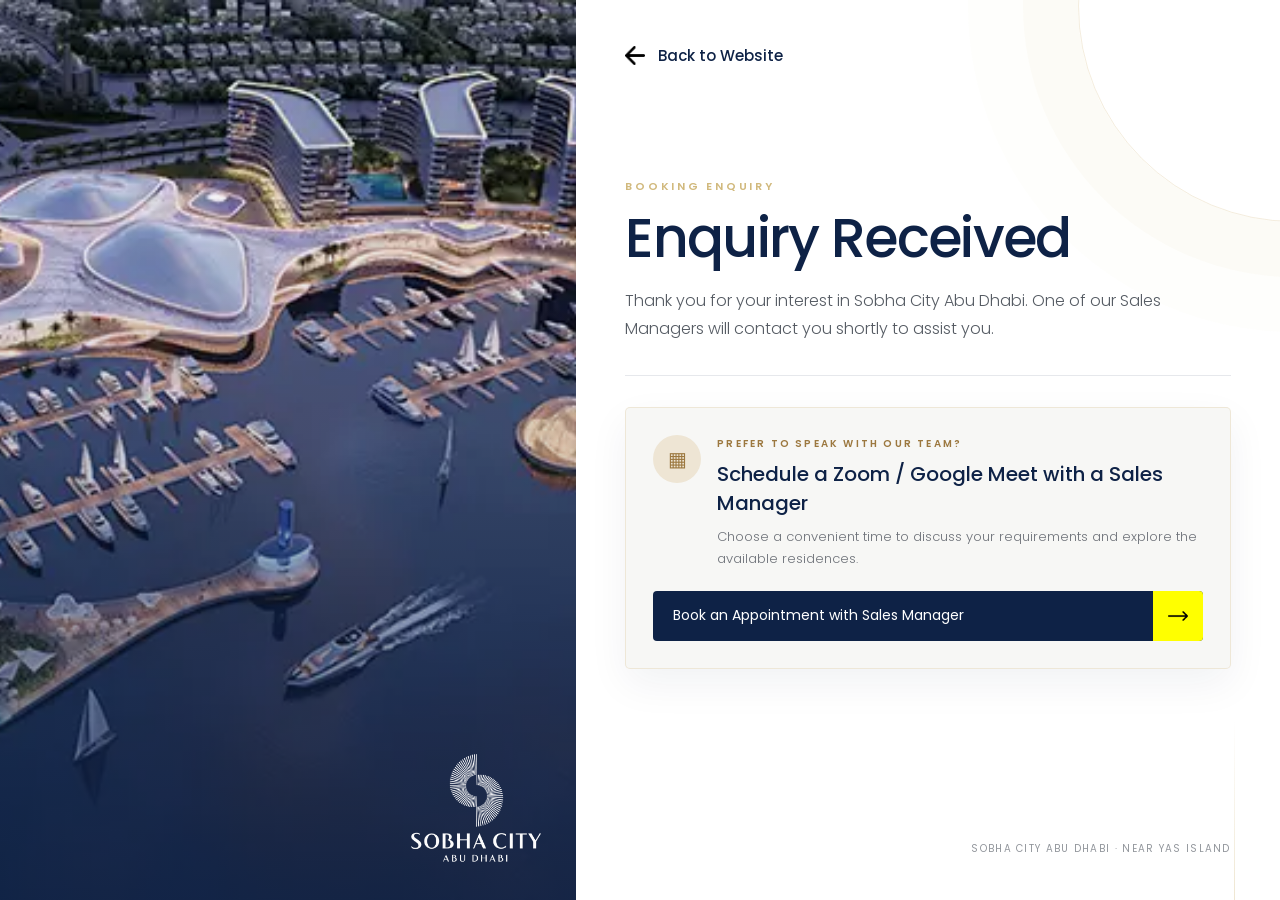
<file: thank-you.html>
<!doctype html>
<html lang="en">
  <head>
	 <!-- Google tag (gtag.js) -->
<script async src="https://www.googletagmanager.com/gtag/js?id=G-86ZW5QZRWK"></script>
<script>
  window.dataLayer = window.dataLayer || [];
  function gtag(){dataLayer.push(arguments);}
  gtag('js', new Date());

  gtag('config', 'G-86ZW5QZRWK');
</script>  
	  
	 <!-- Meta Pixel Code -->
<script>
!function(f,b,e,v,n,t,s)
{if(f.fbq)return;n=f.fbq=function(){n.callMethod?
n.callMethod.apply(n,arguments):n.queue.push(arguments)};
if(!f._fbq)f._fbq=n;n.push=n;n.loaded=!0;n.version='2.0';
n.queue=[];t=b.createElement(e);t.async=!0;
t.src=v;s=b.getElementsByTagName(e)[0];
s.parentNode.insertBefore(t,s)}(window, document,'script',
'https://connect.facebook.net/en_US/fbevents.js');
fbq('init', '1111241281384105');
fbq('track', 'PageView');
</script>
<noscript><img height="1" width="1" style="display:none"
src="https://www.facebook.com/tr?id=1111241281384105&ev=PageView&noscript=1"
/></noscript>
<!-- End Meta Pixel Code -->
	  
    <meta charset="utf-8" />
    <meta
      name="viewport"
      content="width=device-width, initial-scale=1, shrink-to-fit=no"
    />
    <title>
      Thank You - Sobha City Abu Dhabi Near Yas Island | located in Al Bahiya
    </title>
    <meta
      name="description"
      content="Sobha City Abu Dhabi is a new launch waterfront master-planned community developed by Sobha Realty, located in Al Bahiya, Abu Dhabi near Yas Island."
    />
    <meta name="keywords" content="property" />
    <meta
      property="og:title"
      content="sobha Residences Abu Dhabi Near Yas Island | Luxury Branded Residences"
    />
    <meta
      property="og:description"
      content="Register your interest in Sobha City Abu Dhabi near Yas Island. Explore luxury apartments, townhouses and villas with premium amenities and waterfront living."
    />
    <meta property="og:locale" content="en_US" />
    <meta property="og:type" content="website" />

    <meta name="author" content="sobha" />
    <link rel="icon" type="image/x-icon" href="images/favicon.png" />
    <link rel="stylesheet" href="css/my-style.css" />
    <script type="text/javascript">
      (function (c, l, a, r, i, t, y) {
        c[a] =
          c[a] ||
          function () {
            (c[a].q = c[a].q || []).push(arguments);
          };
        t = l.createElement(r);
        t.async = 1;
        t.src = "https://www.clarity.ms/tag/" + i;
        y = l.getElementsByTagName(r)[0];
        y.parentNode.insertBefore(t, y);
      })(window, document, "clarity", "script", "vjs9rddj0r");
    </script>
    <!-- Google tag (gtag.js) -->
    <script
      async
      src="https://www.googletagmanager.com/gtag/js?id=G-0TGEECH85R"
    ></script>
	  
	      <!-- Google tag (gtag.js) -->
    <script
      async
      src="https://www.googletagmanager.com/gtag/js?id=AW-18000738770"
    ></script>
	     <script type="text/javascript">
      (function (c, l, a, r, i, t, y) {
        c[a] =
          c[a] ||
          function () {
            (c[a].q = c[a].q || []).push(arguments);
          };
        t = l.createElement(r);
        t.async = 1;
        t.src = "https://www.clarity.ms/tag/" + i;
        y = l.getElementsByTagName(r)[0];
        y.parentNode.insertBefore(t, y);
      })(window, document, "clarity", "script", "vjs9rddj0r");
    </script>
	  
    <script>
      window.dataLayer = window.dataLayer || [];
      function gtag() {
        dataLayer.push(arguments);
      }
      gtag("js", new Date());

      gtag("config", "G-0TGEECH85R");
    </script>
    <style>
      @import url("https://fonts.googleapis.com/css2?family=Inter:wght@200;300;400;500;600;700;800;900&display=swap");

      :root {
        --main-color: #0e2246;
        --dark-color: #202127;
        --gold: #deb76c;
        --gold-dark: #d1b97d;
        --text: #202127;
        --muted: #6d7178;
        --light-bg: #f7f7f5;
        --white: #ffffff;
      }

      * {
        box-sizing: border-box;
      }

      html,
      body {
        margin: 0;
        padding: 0;
        width: 100%;
        min-height: 100%;

        color: var(--text);
        background: var(--white);
      }

      body {
        overflow-x: hidden;
      }

      .thank-you-page {
        width: 100%;
        min-height: 100vh;
        display: grid;
        grid-template-columns: 45% 55%;
      }

      /* ---------------------------------
   LEFT IMAGE
--------------------------------- */

      .thank-you-image {
        position: relative;
        min-height: 100vh;
        overflow: hidden;
        background: var(--main-color);
      }

      .thank-you-image::after {
        content: "";
        position: absolute;
        inset: 0;
        background: linear-gradient(
          180deg,
          rgba(14, 34, 70, 0.04) 20%,
          rgba(14, 34, 70, 0.16) 50%,
          rgba(14, 34, 70, 0.82) 100%
        );
        z-index: 1;
      }

      .thank-you-image img.thank-you-banner {
        width: 100%;
        height: 100%;
        display: block;
        object-fit: cover;
        object-position: center;
      }
      .thank-you-logo{
        position: absolute;
        bottom: 30px;
       right: 30px;

        width: 100%;
        max-width: 140px;
        filter: invert(1) brightness(5);
    z-index: 9;
      }

      /* ---------------------------------
   RIGHT CONTENT
--------------------------------- */

      .thank-you-content {
        position: relative;
        min-height: 100vh;
        display: flex;
        flex-direction: column;
        padding: 42px 7%;
        background: var(--white);
        overflow: hidden;
      }

      .thank-you-content::before {
        content: "";
        position: absolute;
        width: 430px;
        height: 430px;
        right: -230px;
        top: -210px;
        border: 1px solid rgba(209, 185, 125, 0.25);
        border-radius: 50%;
        box-shadow:
          0 0 0 55px rgba(209, 185, 125, 0.045),
          0 0 0 110px rgba(209, 185, 125, 0.025);
        pointer-events: none;
      }

      .thank-you-content::after {
        content: "";
        position: absolute;
        width: 1px;
        height: 180px;
        right: 45px;
        bottom: 0;
        background: linear-gradient(
          to top,
          rgba(209, 185, 125, 0.35),
          transparent
        );
        pointer-events: none;
      }

      /* Back button */

      .back-link {
        position: relative;
        z-index: 2;
        width: fit-content;
        display: inline-flex;
        align-items: center;
        gap: 13px;
        color: var(--main-color);
        text-decoration: none;
        font-size: 15px;
        font-weight: 500;
        transition: 0.3s ease;
      }

      .back-link:hover {
        color: var(--main-color);
      }

      /* Main content */

      .confirmation-wrap {
        position: relative;
        z-index: 2;
        width: 100%;
        max-width: 700px;
        margin: auto;
        padding: 45px 0;
      }

      .confirmation-label {
        margin-bottom: 12px;
        color: var(--gold-dark);
        font-size: 11px;
        font-weight: 600;
        letter-spacing: 0.25em;
        text-transform: uppercase;
      }

      .confirmation-wrap h1 {
        margin: 0;
        color: var(--main-color);
        font-size: clamp(42px, 4.3vw, 64px);
        line-height: 1.05;
        font-weight: 500;
        letter-spacing: -0.03em;
      }

      .confirmation-text {
        max-width: 610px;
        margin: 20px 0 0;
        color: #555b63;
        font-size: 16px;
        line-height: 1.8;
        font-weight: 300;
      }

      .content-divider {
        width: 100%;
        height: 1px;
        margin: 31px 0;
        background: rgba(14, 34, 70, 0.1);
      }

      /* Appointment card */

      .appointment-card {
        width: 100%;
        padding: 27px;
        border: 1px solid rgba(209, 185, 125, 0.25);
        border-radius: 5px;
        background: var(--light-bg);
        box-shadow: 0 15px 40px rgba(14, 34, 70, 0.06);
      }

      .appointment-heading {
        display: flex;
        align-items: flex-start;
        gap: 16px;
      }

      .appointment-icon {
        flex: 0 0 48px;
        width: 48px;
        height: 48px;
        display: flex;
        align-items: center;
        justify-content: center;
        border-radius: 50%;
        background: #eee5d4;
        color: #9c783f;
        font-size: 20px;
      }

      .appointment-copy {
        flex: 1;
      }

      .appointment-label {
        display: block;
        margin-bottom: 7px;
        color: #9c783f;
        font-size: 10px;
        font-weight: 600;
        letter-spacing: 0.22em;
        text-transform: uppercase;
      }

      .appointment-copy h2 {
        margin: 0;
        color: var(--main-color);
        font-size: 20px;
        line-height: 1.45;
        font-weight: 500;
      }

      .appointment-copy p {
        margin: 8px 0 0;
        color: var(--muted);
        font-size: 13px;
        line-height: 1.65;
        font-weight: 300;
      }

      .appointment-button {
        width: 100%;
        min-height: 50px;
        margin-top: 22px;
        padding: 12px 18px 12px 20px;
        padding-right: 60px;
        display: flex;
        align-items: center;
        justify-content: space-between;
        gap: 20px;
        position: relative;
        overflow: hidden;
        border-radius: 4px;
        background: var(--main-color);
        color: var(--white);
        text-decoration: none;
        font-size: 14px;

        transition: 0.3s ease;
      }
 .arrow-col{
    background: yellow;
    position: absolute;
    right: 0;
    top: 0;
    height: 100%;
    width: 100%;
    display: flex;
    align-items: center;
    justify-content: center;
    width: 50px;
    z-index: 99;
}
.arrow-col img{
    filter: invert(1);
    width: 20px;
}
      .appointment-button::before {
        content: "";
        position: absolute;
        inset: 0;
        background: var(--gold);
        transform: translateY(-100%);
        transition: 0.35s ease;
      }

      .appointment-button:hover {
        color: var(--main-color);
        transform: translateY(-2px);
        box-shadow: 0 10px 25px rgba(14, 34, 70, 0.16);
      }
      .appointment-button img {
        z-index: 999;
      }
      .appointment-button:hover::before {
        transform: translateX(0);
      }

      .appointment-button span {
        position: relative;
        z-index: 1;
      }

      .appointment-arrow {
        color: var(--gold);
        font-size: 19px;
        transition: 0.3s ease;
      }

      .appointment-button:hover .appointment-arrow {
        color: var(--main-color);
        transform: translateX(4px);
      }

      .footer-note {
        position: relative;
        z-index: 2;
        margin-top: auto;
        color: #92969c;
        font-size: 10px;
        font-weight: 400;
        letter-spacing: 0.13em;
        text-align: right;
        text-transform: uppercase;
      }

      /* ---------------------------------
   RESPONSIVE
--------------------------------- */

      @media (max-width: 900px) {
        .thank-you-logo{
            max-width: 80px;
            bottom: 15px;
            right: 15px;
        }
        .thank-you-page {
          grid-template-columns: 1fr;
        }

        .thank-you-image {
          min-height: 42vh;
          height: 42vh;
        }

        .thank-you-content {
          min-height: 58vh;
          padding: 28px;
        }

        .confirmation-wrap {
          margin: 45px auto 30px;
        }
      }

      @media (max-width: 560px) {
        .thank-you-image {
          min-height: 34vh;
          height: 34vh;
        }

        .appointment-icon {
          display: none;
        }

        .thank-you-content {
          min-height: 66vh;
          padding: 23px 20px 28px;
        }

        .confirmation-wrap {
          margin: 35px auto 25px;
          padding: 10px 0;
        }

        .confirmation-wrap h1 {
          font-size: 42px;
        }

        .confirmation-text {
          font-size: 14px;
          line-height: 1.75;
        }

        .appointment-card {
          padding: 20px;
        }

        .appointment-copy h2 {
          font-size: 18px;
        }

        .highlight:last-child {
          padding-bottom: 0 !important;
          border-bottom: 0;
        }

        .footer-note {
          margin-top: 24px;
          text-align: left;
        }
      }
    </style>
  </head>

  <body>
    <main class="thank-you-page">
      <section class="thank-you-image">
        <img
          src="images/about.webp" class="thank-you-banner"
          alt="Sobha City Abu Dhabi waterfront development"
        />
        <img src="images/logo.png"  class="thank-you-logo" />
      </section>

      <section class="thank-you-content">
        <a href="/" class="back-link">
          <img src="images/back.png" style="width: 20px; filter: invert(1)" />
          <span>Back to Website</span>
        </a>

        <div class="confirmation-wrap">
          <div class="confirmation-label">Booking Enquiry</div>

          <h1>Enquiry Received</h1>

          <p class="confirmation-text">
            Thank you for your interest in Sobha City Abu Dhabi. One of our
            Sales Managers will contact you shortly to assist you.
          </p>

          <div class="content-divider"></div>

          <div class="appointment-card">
            <div class="appointment-heading">
              <div class="appointment-icon">▦</div>

              <div class="appointment-copy">
                <span class="appointment-label"
                  >Prefer to speak with our team?</span
                >

                <h2>Schedule a Zoom / Google Meet with a Sales Manager</h2>

                <p>
                  Choose a convenient time to discuss your requirements and
                  explore the available residences.
                </p>
              </div>
            </div>

            <a
              href="https://calendly.com/scityabudhabi/30min"
              target="_blank"
              rel="noopener noreferrer"
              class="appointment-button"
            >
              <span>Book an Appointment with Sales Manager</span>
             <div class="arrow-col">
                       <img src="images/arrow-right.png" >
                     </div>

            </a>
          </div>
        </div>

        <div class="footer-note">Sobha City Abu Dhabi · Near Yas Island</div>
      </section>
    </main>
  </body>
</html>
</file>
<file: css/my-style.css>
@import url('https://fonts.googleapis.com/css2?family=Poppins:ital,wght@0,100;0,200;0,300;0,400;0,500;0,600;0,700;0,800;0,900;1,100;1,200;1,300;1,400;1,500;1,600;1,700;1,800;1,900&display=swap');
*{ 
    padding: 0;
    margin: 0;
    box-sizing: border-box;
}
:root{
    --main-color:#091422;
    --main-color3:#12263f;

    --main-color2:#00d2ff;

}
@font-face {
  font-family: "chronicle";
  src: url("../images/Chronicle\ Display\ Semibold.otf") format("opentype");
  font-weight: 900;
  font-style: normal;
  font-display: swap;
}
@font-face {
  font-family: "chronicle2";
  src: url("../images/Chronicle\ Display\ Light\ Italic.otf") format("opentype");
  font-weight: 900;
  font-style: normal;
  font-display: swap;
}


body,
html {
    margin: 0 auto !important;
    padding: 0 !important;
    height: 100% !important;
    width: 100% !important;
    box-sizing: border-box;
    background: #f0f4f4;
    font-weight: 400;
    font-size: 14px;
    line-height: 1.8;
    font-family: "Poppins", sans-serif;
    scroll-behavior: smooth;
}

img {
    object-fit: contain;
}
.carousel-caption h1,  .chronicle2{
    font-family: "chronicle2";
}
h1 .text-site-primary, .chronicle, .heading, .plan-cards2 .plan-value{
    font-family: "chronicle";

}
section#map {
    display: flex;
}
/* width */
::-webkit-scrollbar {
    width: 10px;
    background: #fff;

}


/* Handle */
::-webkit-scrollbar-thumb {
    background: var(--main-color3);
}
.overflow-hidden{
    overflow: hidden;
}
/* Handle on hover */

i {
    font-size: 20px !important;
}
footer i{
     font-size: 15px !important;
}
p {
    font-size: 16px;
    line-height: 22px;
    font-weight: 400;
    margin: 0;
    
}

.p-0 {
    padding: 0 !important;
}

h1,
h2,
h3,
h4,
h5,
h6 {
    margin: 0;
    color: #000;
    font-weight: 500;
}
h3{
    font-weight: 600;
}
h6 {
    font-weight: 400;
    font-size: 14px;
    line-height: 24px;
}

h5 {
    font-weight: 400;
    font-size: 16px;
}

hr {
    margin-top: 0.5rem;
    margin-bottom: 0.5rem;
    /* border: 0; */
    border-top: 1px solid #e7e7e7;
    height: 1px;
    /* background: red; */
    width: 100%;
}

a {
    color: #000000;
    text-decoration: none;
}



.heading {
    padding-bottom: 10px;
    width: fit-content;
    font-size:60px;
    line-height: 75px;
    position: relative;
    /* font-family: "Roboto", sans-serif; */

}
.heading2 {
    font-size: 28px;
    line-height: 38px;
    position: relative;
    width: fit-content;
}
.heading2:before {
    content: "";
    position: absolute;
    left: 0;
    bottom: -6px;
    height: 2px;
    width: 100%;
    background-color: #FFD700;
    max-width: 120px;
}
.flex-align {
    display: flex;
    align-items: center;
    justify-content: space-between;
    flex-wrap: wrap;
}


.bg-white {
    background: white;
}

.text-white {
    color: white;
}

.text-center {
    text-align: center;
}

.text-site-secondary {
    color: #323232;
}

.font-weight-300 {
    font-weight: 300;
}

.font-weight-400 {
    font-weight: 400;
}

.font-weight-500 {
    font-weight: 500;
}

.font-weight-600 {
    font-weight: 600;
}

.font-weight-700 {
    font-weight: 700;
}

.font-weight-800 {
    font-weight: 800;
}
.text-left{
    text-align: left;
}
.text-8 {
    font-size: 8px;
}

.text-9 {
    font-size: 9px;
}

.text-10 {
    font-size: 10px;
}

.text-11 {
    font-size: 11px;
}

.text-12 {
    font-size: 12px;
    line-height: 22px;
}

.text-13 {
    font-size: 13px;
}

.text-14 {
    font-size: 14px;
}

.text-15 {
    font-size: 15px;
}

.text-16 {
    font-size: 16px;
}

.text-17 {
    font-size: 17px;
}

.text-18 {
    font-size: 18px !important;
    line-height: 28px !important;

}

.text-19 {
    font-size: 19px;
}

.text-20 {
    font-size: 20px;
}

.text-21 {
    font-size: 21px;
}

.text-22 {
    font-size: 22px;
    line-height: 30px;
}

.text-23 {
    font-size: 23px;
}

.text-24 {
    font-size: 24px;
}

.text-25 {
    font-size: 25px;
}

.text-26 {
    font-size: 26px;
}

.text-27 {
    font-size: 27px;
}

.text-28 {
    font-size: 28px;
    line-height: 36px;
}
.text-30 {
    font-size: 30px;
    line-height: 36px;
}
.text-38 {
    font-size: 38px;
}

.pb-4 {
    padding-bottom: 20px;
}

.row {
    display: flex;
    flex-wrap: wrap;
}

.container,
.container-fluid,
.container-lg,
.container-md,
.container-sm,
.container-xl,
.container-xxl {
    width: 100%;

    margin-right: auto;
    margin-left: auto;
    max-width: 1320px;
}

.col-6 {
    flex: 0 0 auto;
    width: 50%;
}

.col-12 {
    flex: 0 0 auto;
    width: 100%;
}
.iti.iti--allow-dropdown{
    width: 100%;
}
@media (min-width: 576px) {
    .col-sm-3 {
        flex: 0 0 auto;
        width: 25%;
    }

    .col-sm-auto {
        flex: 0 0 auto;
        width: auto;
    }

    .col-sm-6 {
        flex: 0 0 auto;
        width: 50%;
    }

}

@media (min-width: 768px) {
    .col-md-6 {
        width: 50%;
    }

    .col-md-3 {
        width: 25%;
    }

}

@media (min-width: 992px) {
    .col-lg-7 {
        width: 58.33333333%;
    }

    .col-lg-5 {

        width: 41.66666667%;
    }

    .col-lg-4 {
        flex: 0 0 auto;
        width: 33.33333333%;
    }

    .col-lg-6 {
        flex: 0 0 auto;
        width: 50%;
    }

    .col-lg-3 {
        flex: 0 0 auto;
        width: 25%;
    }

    .col-lg-12 {
        flex: 0 0 auto;
        width: 100%;
    }
}

@media (min-width: 1200px) {
    .col-xl-7 {
        width: 58.33333333%;
    }

    .col-xl-6 {
        width: 50%;
    }

    .col-xl-5 {

        width: 41.66666667%;
    }

    .col-xl-4 {
        flex: 0 0 auto;
        width: 33.33333333%;
    }

    .col-xl-3 {
        flex: 0 0 auto;
        width: 25%;
    }
}

@media (min-width: 1400px) {
    .container {
        max-width: 1320px;
    }
}

@media (max-width: 580px) {
    

    .heading, .properties-head .heading {

        font-size: 38px!important;
        line-height: 44px!important;

    }
.heading2 {
    font-size: 20px;
    line-height: 30px;
}
    .properties-head .heading {

        font-size: 24px;
        line-height: 30px;

    }

    .text-22 {
        font-size: 18px;
        line-height: 24px;
    }

    p {
        font-size: 14px;
        line-height: 22px !important;
    }
    .text-28 {
    font-size: 20px;
    line-height: 28px;
}
.text-18{
     font-size: 16px!important;
    line-height: 26px!important;
}

}
</file>
